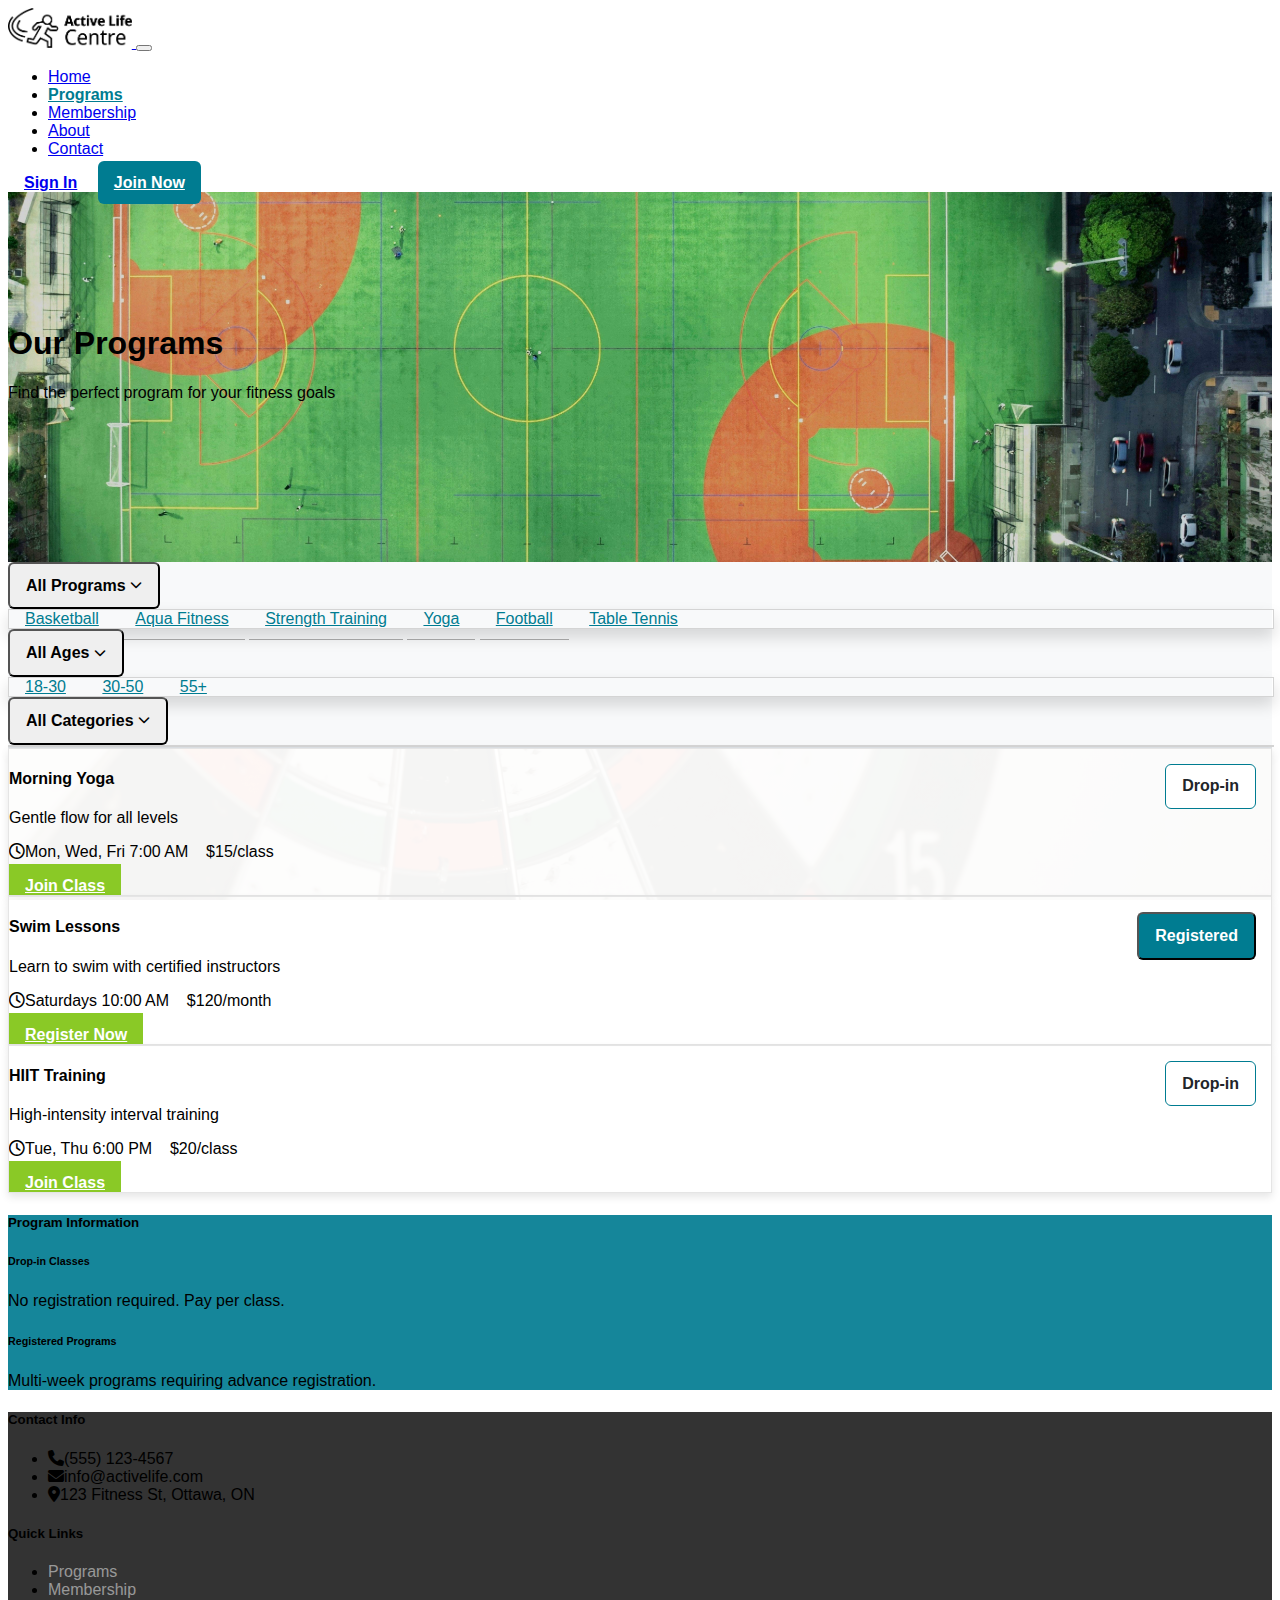
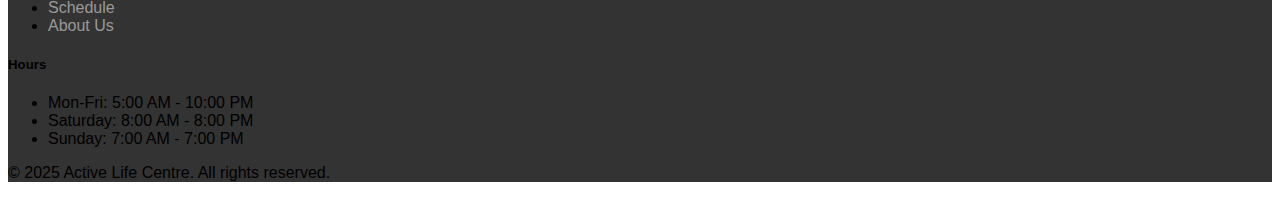
<file: programs.html>
<!DOCTYPE html>
<html lang="en">
<head>
    <meta charset="UTF-8">
    <meta name="viewport" content="width=device-width, initial-scale=1.0">
    <title>Elvis Zak-mtm6201-final</title>
    <link href="https://cdn.jsdelivr.net/npm/bootstrap@5.3.7/dist/css/bootstrap.min.css" rel="stylesheet" integrity="sha384-LN+7fdVzj6u52u30Kp6M/trliBMCMKTyK833zpbD+pXdCLuTusPj697FH4R/5mcr" crossorigin="anonymous">
    <link rel="stylesheet" href="css/main.css">
    <link rel="stylesheet" href="https://cdnjs.cloudflare.com/ajax/libs/font-awesome/6.5.1/css/all.min.css">
</head>
<body>
    <header class="sticky-top">
        <nav class="navbar navbar-expand-lg bg-white shadow-sm">
            <div class="container">
                <a class="navbar-brand" href="index.html">
                    <img src="images/logo-active-life-centre.png" alt="Active Life Centre Logo" style="height: 40px;">
                </a>

                <button class="navbar-toggler" type="button" data-bs-toggle="collapse" data-bs-target="#navbarNav" aria-controls="navbarNav" aria-expanded="false" aria-label="Toggle navigation">
                    <span class="bar"></span>
                    <span class="bar"></span>
                    <span class="bar"></span>
                </button>
                
                <div class="collapse navbar-collapse" id="navbarNav">
                    <ul class="navbar-nav mx-auto">
                        <li class="nav-item"><a class="nav-link" href="index.html">Home</a></li>
                        <li class="nav-item"><a class="nav-link active" href="programs.html">Programs</a></li>
                        <li class="nav-item"><a class="nav-link" href="membership.html">Membership</a></li>
                        <li class="nav-item"><a class="nav-link" href="#">About</a></li>
                        <li class="nav-item"><a class="nav-link" href="#">Contact</a></li>
                    </ul>
                    <div class="d-flex align-items-center auth-buttons">
                        <a href="#" class="btn btn-outline-gray me-3">Sign In</a>
                        <a href="membership.html" class="btn btn-choose-standard me-3">Join Now</a>
                    </div>
                </div>
            </div>
        </nav>
    </header>

    <main>
        <section id="hero-programs" class="d-flex align-items-center text-center">
            <div class="container" style="margin-bottom: 3rem;">
                <h1 class="display-4 fw-bold text-dark">Our Programs</h1>
                <p class="lead fw-bold text-white">Find the perfect program for your fitness goals</p>
            </div>
        </section>

        <section id="filters" class="py-3">
            <div class="container">
                <div class="row">
                    <div class="col-md-3 mb-2 mb-md-0">
                        <div class="dropdown">
                            <button class="btn btn-light border w-100 d-flex justify-content-between align-items-center" type="button" data-bs-toggle="dropdown">
                                All Programs
                                <i class="fas fa-chevron-down fa-xs"></i>
                            </button>
                            <div class="dropdown-menu">
                                <a class="dropdown-item" href="#">Basketball</a>
                                <a class="dropdown-item" href="#">Aqua Fitness</a>
                                <a class="dropdown-item" href="#">Strength Training</a>
                                <a class="dropdown-item" href="#">Yoga</a>
                                <a class="dropdown-item" href="#">Football</a>
                                <a class="dropdown-item" href="#">Table Tennis</a>
                            </div>
                        </div>
                    </div>
                    <div class="col-md-2 mb-2 mb-md-0">
                        <div class="dropdown">
                            <button class="btn btn-light border w-100 d-flex justify-content-between align-items-center" type="button" data-bs-toggle="dropdown">
                                All Ages
                                <i class="fas fa-chevron-down fa-xs"></i>
                            </button>
                            <div class="dropdown-menu">
                                <a class="dropdown-item" href="#">18-30</a>
                                <a class="dropdown-item" href="#">30-50</a>
                                <a class="dropdown-item" href="#">55+</a>
                            </div>
                        </div>
                    </div>
                    <div class="col-md-2 mb-2 mb-md-0">
                        <div class="dropdown">
                            <button class="btn btn-light border w-100 d-flex justify-content-between align-items-center" type="button" data-bs-toggle="dropdown">
                                All Categories
                                <i class="fas fa-chevron-down fa-xs"></i>
                            </button>
                            <div class="dropdown-menu"></div>
                        </div>
                    </div>
                </div>
            </div>
        </section>

        <section id="program-listing-section" class="py-5">
            <div class="container">
                <div class="row">
                    <div class="col-lg-8">
                        <div class="program-item card mb-4">
                            <button type="button" class="btn program-badge btn-badge-outline">Drop-in</button>
                            <div class="card-body">
                                <h4 class="card-title">Morning Yoga</h4>
                                <p class="card-text text-muted">Gentle flow for all levels</p>
                                <p class="card-text text-muted mt-3">
                                    <i class="far fa-clock me-2"></i>Mon, Wed, Fri 7:00 AM &nbsp;&nbsp; $15/class
                                </p>
                                <a href="#" class="btn btn-join mt-3">Join Class</a>
                            </div>
                        </div>

                        <div class="program-item card mb-4">
                            <button type="button" class="btn program-badge badge-registered">Registered</button>
                            <div class="card-body">
                                <h4 class="card-title">Swim Lessons</h4>
                                <p class="card-text text-muted">Learn to swim with certified instructors</p>
                                <p class="card-text text-muted mt-3">
                                    <i class="far fa-clock me-2"></i>Saturdays 10:00 AM &nbsp;&nbsp; $120/month
                                </p>
                                <a href="#" class="btn btn-register mt-3">Register Now</a>
                            </div>
                        </div>

                        <div class="program-item card mb-4">
                            <button type="button" class="btn program-badge btn-badge-outline">Drop-in</button>
                            <div class="card-body">
                                <h4 class="card-title">HIIT Training</h4>
                                <p class="card-text text-muted">High-intensity interval training</p>
                                <p class="card-text text-muted mt-3">
                                    <i class="far fa-clock me-2"></i>Tue, Thu 6:00 PM &nbsp;&nbsp; $20/class
                                </p>
                                <a href="#" class="btn btn-join mt-3">Join Class</a>
                            </div>
                        </div>
                    </div>
                   
                    <div class="col-lg-4">
                        <div class="program-info-card p-4">
                            <h5 class="text-white">Program Information</h5>
                            <h6 class="text-white mt-4">Drop-in Classes</h6>
                            <p class="small text-white-50">No registration required. Pay per class.</p>
                            <h6 class="text-white mt-4">Registered Programs</h6>
                            <p class="small text-white-50">Multi-week programs requiring advance registration.</p>
                        </div>
                    </div>
                </div>
            </div>
        </section>
    </main>

    <footer class="site-footer text-white-50 py-5">
        <div class="container">
            <div class="row">
                <div class="col-lg-4 col-md-6 mb-4">
                    <h5 class="text-white mb-3">Contact Info</h5>
                    <ul class="list-unstyled">
                        <li class="mb-2"><i class="fas fa-phone me-2"></i>(555) 123-4567</li>
                        <li class="mb-2"><i class="fas fa-envelope me-2"></i>info@activelife.com</li>
                        <li class="mb-2"><i class="fas fa-map-marker-alt me-2"></i>123 Fitness St, Ottawa, ON</li>
                    </ul>
                </div>
                <div class="col-lg-4 col-md-6 mb-4">
                    <h5 class="text-white mb-3">Quick Links</h5>
                    <ul class="list-unstyled">
                        <li class="mb-2"><a href="#" class="footer-link">Programs</a></li>
                        <li class="mb-2"><a href="#" class="footer-link">Membership</a></li>
                        <li class="mb-2"><a href="#" class="footer-link">Schedule</a></li>
                        <li class="mb-2"><a href="#" class="footer-link">About Us</a></li>
                    </ul>
                </div>
                <div class="col-lg-4 col-md-12 mb-4">
                    <h5 class="text-white mb-3">Hours</h5>
                    <ul class="list-unstyled">
                        <li class="mb-2">Mon-Fri: 5:00 AM - 10:00 PM</li>
                        <li class="mb-2">Saturday: 8:00 AM - 8:00 PM</li>
                        <li class="mb-2">Sunday: 7:00 AM - 7:00 PM</li>
                    </ul>
                </div>
            </div>
            <div class="text-center border-top border-secondary pt-4 mt-3">
                <p class="mb-0">&copy; 2025 Active Life Centre. All rights reserved.</p>
            </div>
        </div>
    </footer>

    <script src="https://cdn.jsdelivr.net/npm/bootstrap@5.3.7/dist/js/bootstrap.bundle.min.js" integrity="sha384-ndDqU0Gzau9qJ1lfW4pNLlhNTkCfHzAVBReH9diLvGRem5+R9g2FzA8ZGN954O5Q" crossorigin="anonymous"></script>
</body>
</html>
</file>
<file: css/main.css>
/* =============================================
   ROOT VARIABLES & GLOBAL STYLES
   ============================================= */

:root {
    /* Color Variables */
    --primary-color: #007C91; 
    --secondary-color: #6c757d; 
    --dark-color: #343a40; 
    --light-color: #f8f9fa; 
    --testimonial-bg: #007C91; 
}

/* Base Styles */
body {
    font-family: 'Helvetica Neue', Helvetica, Arial, sans-serif;
}

.page-header {
    background-color: var(--light-color);
    padding: 4rem 0;
}

/* =============================================
   NAVIGATION STYLES
   ============================================= */

/* Active navigation link */
.navbar .nav-link.active {
    color: #007C91;
    font-weight: bold;
}

/* Navigation link hover state */
.navbar .nav-link:hover {
    color: #007C91;
    font-weight: bold;
    text-decoration: underline;
    text-underline-offset: 5px;
}

/*--------------------------------------------------------------
# Sign In Button Style
--------------------------------------------------------------*/
.btn-outline-gray {
    --custom-green: #8AC926; 
    border-color: #ced4da;
}

.btn-outline-gray:hover {
    color: #ffffff !important;
    background-color: #8AC926;
}

/* =============================================
   HERO SECTIONS
   ============================================= */

/* Homepage hero section */
#hero-home {
    background: linear-gradient(rgba(255, 255, 255, 0.147), rgba(255, 255, 255, 0.179)), 
                url('../images/home_burner_photo.jpg') no-repeat center center/cover;
    padding: 15rem 0;
}

/* Membership page hero section */
#hero-membership {
    background: linear-gradient(rgba(0,0,0,0.5), rgba(0,0,0,0.5)), 
                url('../images/membership-hero-bg.jpg') no-repeat center center/cover;
    padding: 6rem 0;
}

/* =============================================
   FEATURED PROGRAMS SECTION
   ============================================= */

#featured-programs {
    background-color: #fff;
}

/* Program card styling */
.program-card {
    background-color: #F5F5F5;
    border: 1px solid #E5E5E5;
    box-shadow: 0 0.125rem 0.25rem rgba(0, 0, 0, 0.075);
    transition: transform 0.3s ease, box-shadow 0.3s ease;
}

/* Program card hover effect */
.program-card:hover {
    transform: translateY(-5px);
    box-shadow: 0 0.5rem 1rem rgba(0, 0, 0, 0.15);
}

/* Custom outline button style */
.btn-outline-green {
    --custom-green: #8AC926;
    color: #000000;
    border-color: var(--custom-green);
    font-weight: 500;
}

.btn-outline-green:hover {
    color: #000000;
    background-color: var(--custom-green);
    border-color: #FFFFFF;
}

/* =============================================
   TESTIMONIAL & CTA SECTIONS
   ============================================= */

#testimonial {
    background-color: var(--testimonial-bg);
}

/* This is the new block */
#cta {
    background-color: #fff;
}

.cta-inner {
    background-color: var(--primary-teal, #007C91); 
    padding: 3rem;
    border-radius: 0;
}

/* =============================================
   PRICING CARDS (MEMBERSHIP PAGE)
   ============================================= */

.pricing-card {
    border: 1px solid #ddd;
    transition: all 0.3s ease;
}

.pricing-card .card-header {
    background-color: var(--light-color);
    border-bottom: 1px solid #ddd;
    padding: 1.5rem;
}

.pricing-card ul li {
    padding-bottom: 1rem;
}

/* Popular pricing card styling */
.card-popular {
    border: 2px solid var(--primary-color);
    transform: scale(1.05);
    z-index: 10;
}

.card-popular .card-header {
    background-color: var(--primary-color);
    color: #fff;
    border-bottom: 1px solid var(--primary-color);
}

/* "Most Popular" badge */
.card-popular::before {
    content: 'Most Popular';
    position: absolute;
    top: -15px;
    left: 50%;
    transform: translateX(-50%);
    background-color: var(--primary-color);
    color: white;
    padding: 5px 15px;
    border-radius: 20px;
    font-size: 0.9rem;
    font-weight: bold;
}

/* =============================================
   FOOTER STYLES
   ============================================= */

.footer-link {
    color: rgba(255, 255, 255, 0.5);
    text-decoration: none;
    transition: color 0.3s;
}

.footer-link:hover {
    color: #fff;
    text-decoration: underline;
}

.site-footer {
    background-color: #333333;
}

/* =============================================
   PROGRAMS PAGE SPECIFIC STYLES
   ============================================= */

#hero-programs {
    background: url('../images/programs_photo.jpg') no-repeat center center/cover;
    padding: 7rem 0;
}

/* Filter dropdown styles */
.dropdown-menu {
    width: 100%;
    padding: 0;
    border: 1px solid #D4D4D4;
    box-shadow: 0 0.5rem 1rem rgba(0,0,0,0.15);
}

.dropdown-header {
    padding: 0.75rem 1rem;
    font-weight: 600;
    font-size: 1rem;
    color: #000000;
}

.dropdown-item {
    color: #007C91;
    padding: 0.75rem 1rem;
    border-bottom: 1px solid #A3A3A3;
    font-weight: 500;
}

.dropdown-item:last-child {
    border-bottom: none;
}

.dropdown-item:hover {
    background-color: #8ac926c9;
    color: #007C91;
}

/* Filter bar */
#filters {
    background-color: #f8f9fa;
    border-bottom: 1px solid #dee2e6;
}

/* Program listing section */
#program-listing-section {
    background: linear-gradient(rgba(243, 239, 239, 0.152), rgba(243, 239, 239, 0.152)), 
                url('../images/dhats.jpg') no-repeat center center/cover;
    background-attachment: fixed;
}

/* Individual program items */
.program-item.card {
    background-color: rgba(255, 255, 255, 0.95);
    border: 1px solid #E5E5E5;
    box-shadow: 0 4px 8px rgba(0,0,0,0.1);
    position: relative;
    overflow: hidden;
    border-radius: 0; 
}

/* Program badge styling */
.program-badge {
    border-radius: 0; 
    position: absolute;
    top: 15px;
    right: 15px;
    padding: 0.4rem 0.7rem;
    font-size: 0.8rem;
    font-weight: 500;
    color: #fff;
    background-color: #007C91;
}

.program-badge:hover {
    background-color: #97d4dfe1;
    color: #ffffff;
    transition: all 0.3s ease;
}

/* Program info sidebar */
.program-info-card {
    background-color: var(--testimonial-teal, #007b91ea);
    border-radius: 0; 
}

/* Join class button */
.btn-join {
    background-color: #8AC926;
    color: #fff;
    font-weight: 500;
    border: #fff;
    border-radius: 0 !important; 
}

.btn-join:hover {
    background-color: #fff;
    color: #000000;
    border: 1px solid var(--primary-teal, #007C91); 
}

/* Register button */
.btn-register {
    background-color: #8AC926;
    color: #fff;
    font-weight: 500;
    border: none;
    border-radius: 0 !important; 
}

.btn-register:hover {
    background-color: #fff;
    color: #000000;
    border: 1px solid var(--primary-teal, #007C91); 
}

/*--------------------------------------------------------------
# Custom Badge Button Style
--------------------------------------------------------------*/
.btn-badge-outline {
    background-color: #fff; 
    color: var(--text-dark, #212529); 
    border: 1px solid var(--primary-teal, #007C91); 
    transition: all 0.3s ease;
}

.btn-badge-outline:hover {
    background-color: var(--primary-teal, #007C91); 
    color: #fff; 
}

/* =============================================
   MEMBERSHIP PAGE SPECIFIC STYLES
   ============================================= */

#hero-membership {
    background: linear-gradient(rgba(255, 255, 255, 0.6), rgba(255, 255, 255, 0.6)), 
                url('../images/membership_photo.jpg') no-repeat center center/cover;
    padding: 3rem 0;
}

#membership-plans {
    background: url('../images/tennis.jpg') no-repeat center center/cover;
    background-attachment: fixed;
}

/* =============================================
   PRICING CARDS (MEMBERSHIP PAGE)
   ============================================= */

.pricing-card {
    background-color: #ffffffee;
    text-align: center;
    position: relative;
    box-shadow: 0 0.5rem 1rem rgba(0, 0, 0, 0.1);
    transition: all 0.3s ease;
}

/* Pricing card header */
.pricing-card .card-header {
    background: none;
    border-bottom: none;
    padding: 2rem;
    font-size: 1.25rem;
}

/* Pricing card body */
.pricing-card .card-body {
    padding: 1.5rem;
}

/* Pricing card footer */
.pricing-card .card-footer {
    background: none;
    border: none;
    padding: 2.5rem;
    padding-top: 0;
}

/* Pricing card list items */
.pricing-card ul li {
    padding-bottom: 1rem;
    color: #000000;
}

/* Checkmark icons in pricing cards */
.pricing-card ul .fa-check {
    color: #000000;
}

/* Most Popular card styling */
.card-popular {
    border: 2px solid #007C91;
    transform: scale(1.02);
    z-index: 10;
    border-radius: 0;
}

/* Premium card styling */
.card-premium {
    border: 2px solid #8AC926;
    transform: scale(1.02);
    z-index: 10;
    border-radius: 0;
}

/* Most Popular banner */
.card-popular::before {
    content: 'Most Popular';
    background-color: #007C91;
    color: white;
    border-radius: 1px;
}

/* Standard price text color */
.text-standard-price {
    color: #007C91;
}

/* =============================================
   MEMBERSHIP BUTTON STYLES
   ============================================= */

/* Base button styles */
.btn {
    padding: 0.8rem 1rem;
    font-size: 1rem;
    font-weight: 700;
    border-radius: 0.375rem;
}

/* Basic and Premium plan buttons */
.btn-choose-basic,
.btn-choose-premium {
    background-color: #ffffffca;
    border: 2px solid #8AC926;
    color: #8AC926;
}

/* Basic and Premium button hover states */
.btn-choose-basic:hover,
.btn-choose-premium:hover {
    background-color: #8AC926;
    color: #fff;
}

/* Standard plan button */
.btn-choose-standard {
    background-color: #007C91;
    color: #fff;
}

/* Standard button hover state */
.btn-choose-standard:hover {
    background-color: #ffffff;
    border-color: #005f70;
    color: #000000;
}

/* =============================================
   MEMBER BENEFITS SECTION
   ============================================= */

#member-benefits {
    background-color: #FAFAFA;
}

.member-benefits-inner {
    background-color: var(--light-grey, #FAFAFA); 
    padding: 3rem;
    border-radius: 0;
}

/* Benefit icon styling */
.benefit-icon {
    display: inline-flex;
    align-items: center;
    justify-content: center;
    width: 50px;
    height: 50px;
    flex-shrink: 0;
    background-color: var(--testimonial-teal, #0d828e);
    color: #fff;
    border-radius: 0.5rem;
    font-size: 1.5rem;
}

.benefit-icon + div h5 {
    font-size: 1.1rem;
    font-weight: 600;
}

/*--------------------------------------------------------------
# CTA Button Hover Style
--------------------------------------------------------------*/
#cta .btn-light:hover {
    background-color: var(--light-green, #8AC926);
    border-color: var(--light-green, #8AC926);
    color: #fff;
}

/* =============================================
   BUTTON STYLES
   ============================================= */

.btn {
    padding: 0.8rem 1rem;
    font-size: 1rem;
    font-weight: 700;
    border-radius: 0.375rem;
}

/* Basic membership button */
.btn-choose-basic,
.btn-choose-premium {
    background-color: #ffffffca;
    border: 2px solid #8AC926;
    color: #8AC926;
}

.btn-choose-basic:hover,
.btn-choose-premium:hover {
    background-color: #8AC926;
    color: #fff;
}

/* Standard membership button */
.btn-choose-standard {
    background-color: #007C91;
    color: #fff;
}

.btn-choose-standard:hover {
    background-color: #ffffff;
    border-color: #005f70;
    color: #000000;
}

/*--------------------------------------------------------------
# Mobile Navigation
--------------------------------------------------------------*/
@media (max-width: 991.98px) {
    .navbar-nav .nav-item {
        text-align: center;
        padding: 8px 0;
    }

    .navbar-collapse {
        padding-top: 15px;
    }

    .navbar-toggler {
    border: none;
    }

    .navbar-toggler:focus {
    box-shadow: none;
    }

    /* Styles the Sign In / Join Now buttons on mobile */
    .auth-buttons {
    display: flex; /* Add this line */
    justify-content: center;
    padding: 15px 0;
    border-top: 1px solid #eee;
    /* margin-top: 1px; */
    }

/*--------------------------------------------------------------
# Animated Hamburger Icon
--------------------------------------------------------------*/
.navbar-toggler {
    border: none;
    background: transparent !important;
}

.navbar-toggler:focus {
    box-shadow: none;
}

/* Style for the three lines (bars) of the hamburger icon */
.navbar-toggler .bar {
    display: block;
    width: 25px;
    height: 3px;
    margin: 5px auto;
    background-color: #333;
    transition: all 0.3s ease-in-out;
}

/* Rotate the top bar */
.navbar-toggler:not(.collapsed) .bar:nth-child(1) {
    transform: translateY(8px) rotate(45deg);
}

/* Fade out the middle bar */
.navbar-toggler:not(.collapsed) .bar:nth-child(2) {
    opacity: 0;
}

/* Rotate the bottom bar */
.navbar-toggler:not(.collapsed) .bar:nth-child(3) {
    transform: translateY(-8px) rotate(-45deg);
}
}
</file>
